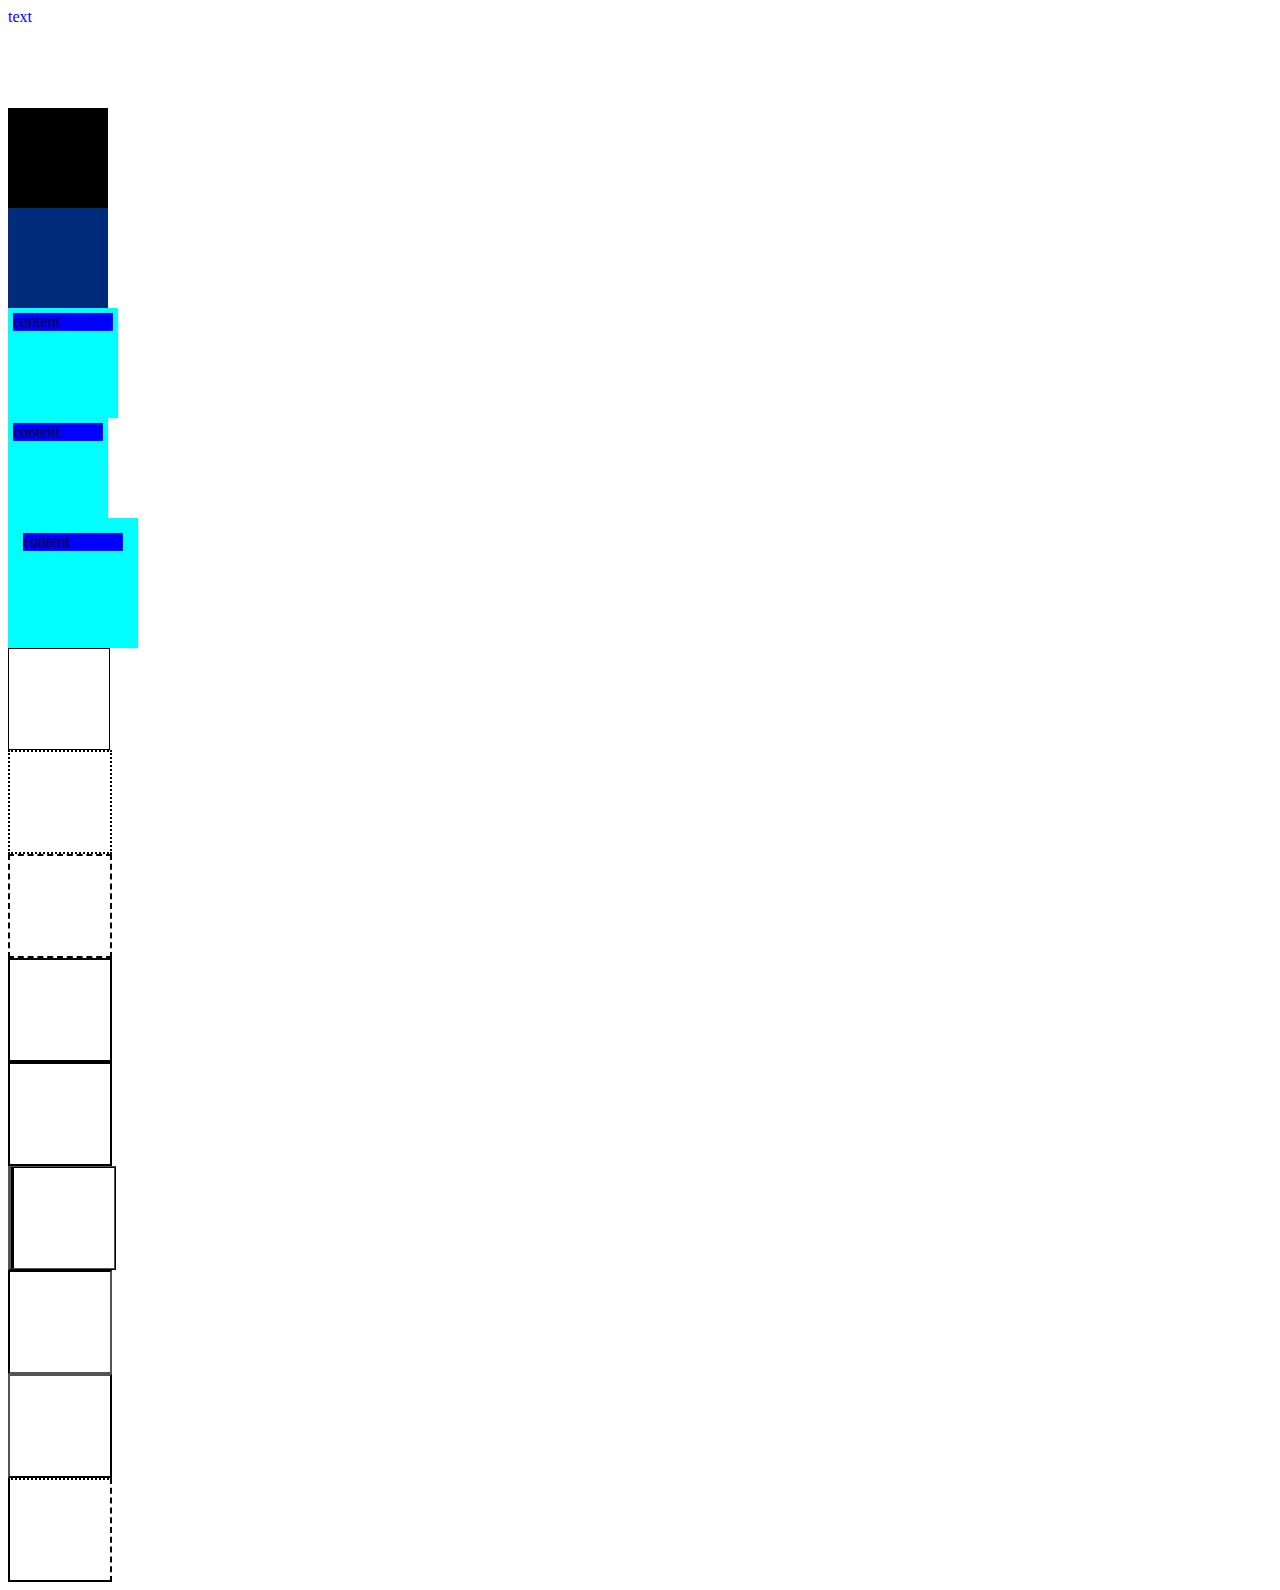
<file: 2-css-basic/index.html>
<!DOCTYPE html>
<html lang="en">
<head>
    <meta charset="UTF-8">
    <meta http-equiv="X-UA-Compatible" content="IE=edge">
    <meta name="viewport" content="width=device-width, initial-scale=1.0">
    <title>Document</title>
    <link rel="stylesheet" href="style.css">
</head>
<body>
    <div class="exercise1">text</div>
    <div class="exercise2"></div>
    <div class="exercise3"></div>
    <div class="boxmodel1"><div class="boxcontent">content</div></div>
    <div class="boxmodel2"><div class="boxcontent">content</div></div>
    <div class="boxmodel3"><div class="boxcontent">content</div></div>
    <div class="border1"></div>
    <div class="border2"></div>
    <div class="border3"></div>
    <div class="border4"></div>
    <div class="border5"></div>
    <div class="border6"></div>
    <div class="border7"></div>
    <div class="border8"></div>
    <div class="border9"></div>
</body>
</html>
</file>
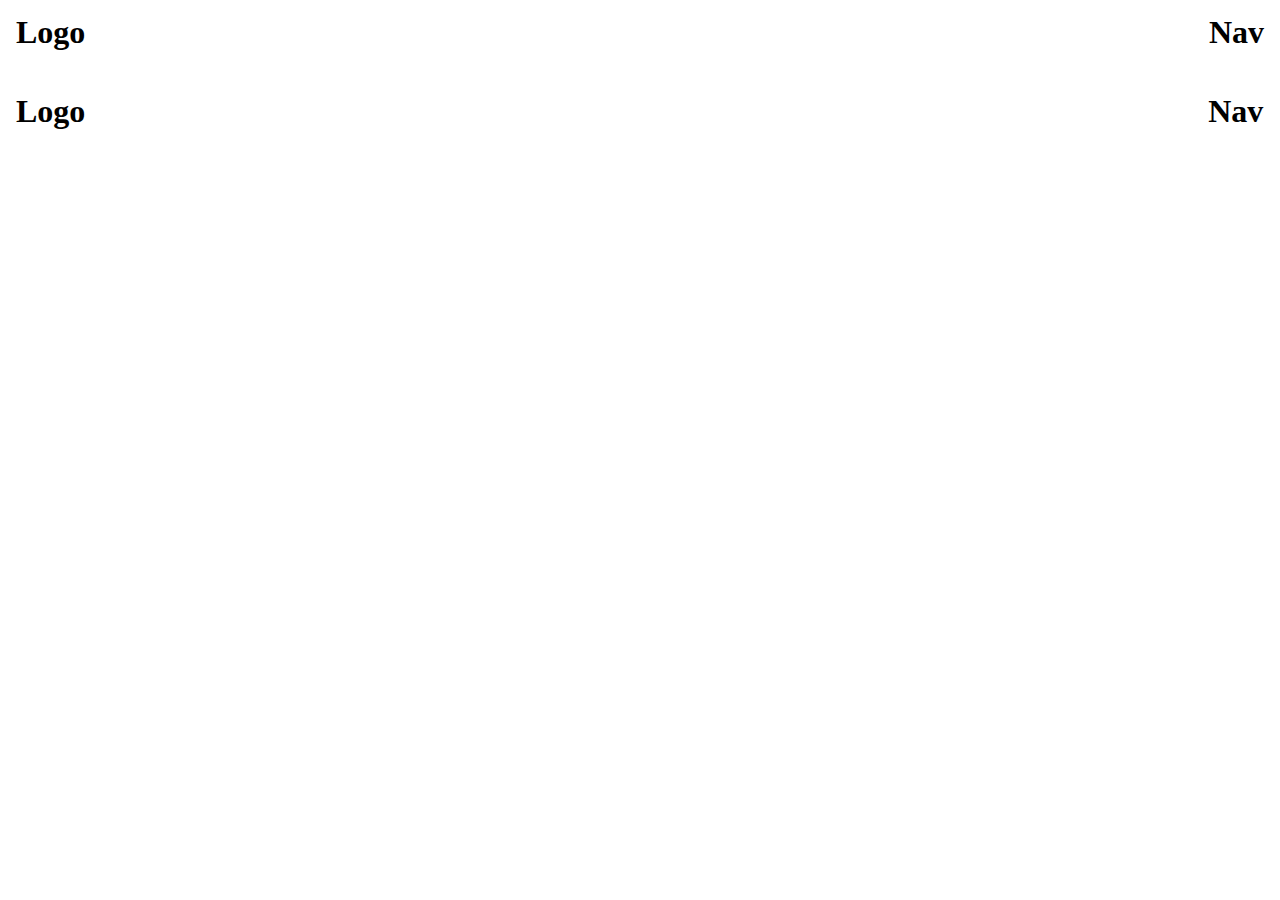
<file: questions/index.html>
<!DOCTYPE html>
<html lang="en">
<head>
    <meta charset="UTF-8">
    <meta http-equiv="X-UA-Compatible" content="IE=edge">
    <meta name="viewport" content="width=device-width, initial-scale=1.0">
    <title>question1</title>
    <link rel="stylesheet" href="style.css">
</head>
<body>
    <div class="header-example1">
        <div class="container">
            <div class="header-example1__logo">
                <h1>Logo</h1>
            </div>
            <div class="header-example1__nav">
                <h1>Nav</h1>
            </div>
        </div>
    </div>
    <div class="header-example2">
        <div class="container">
            <div class="header-example2__logo">
                <h1>Logo</h1>
            </div>
            <div class="header-example2__nav">
                <h1>Nav</h1>
            </div>
        </div>
    </div>
</body>
</html>
</file>
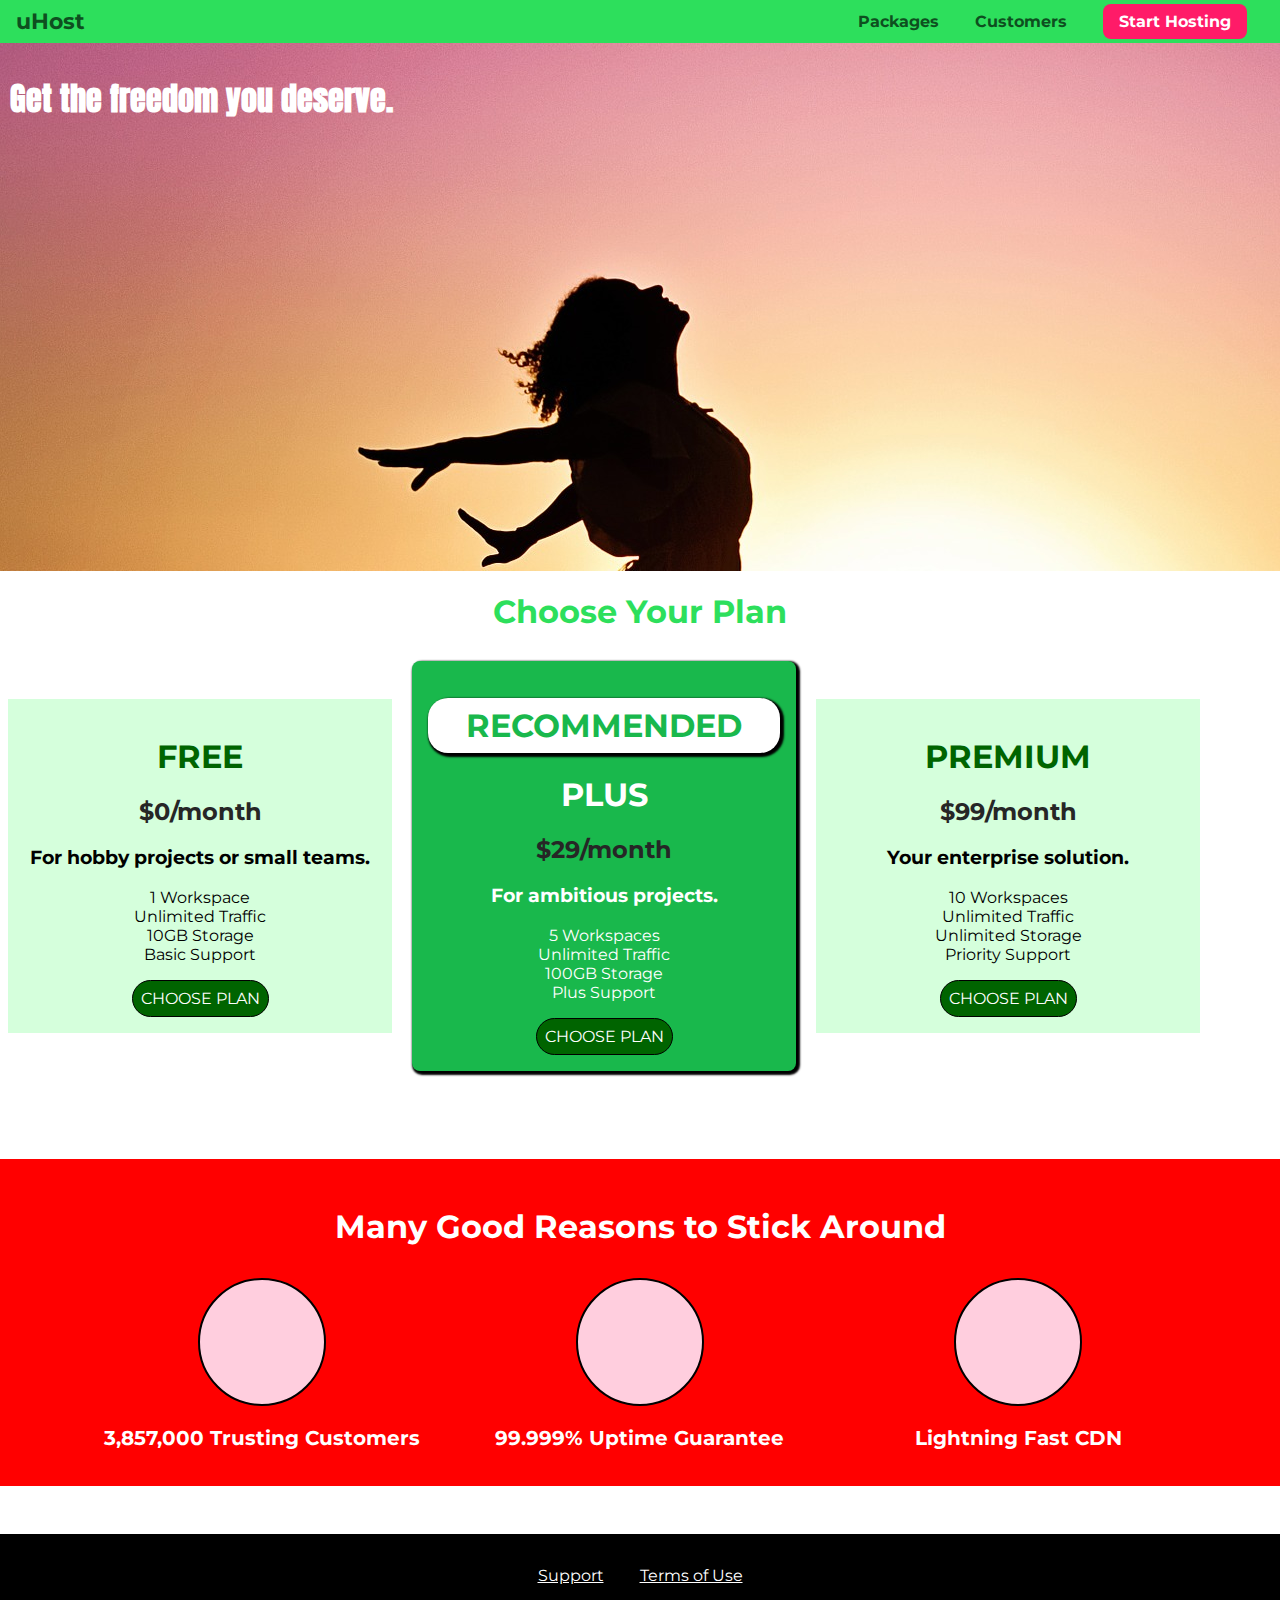
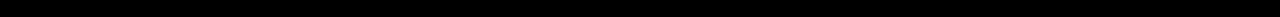
<file: 2-css-basic/css-course/index.html>
<!DOCTYPE html>
<html lang="en">

<head>
    <meta charset="UTF-8">
    <meta http-equiv="X-UA-Compatible" content="ie=edge">
    <title>uHost</title>
    <link rel="shortcut icon" href="favicon.png">
    <link href="https://fonts.googleapis.com/css?family=Anton" rel="stylesheet">
    <link href="https://fonts.googleapis.com/css?family=Montserrat:400,700" rel="stylesheet">
    <link rel="stylesheet" href="shared.css">
    <link rel="stylesheet" href="main.css">
</head>

<body>
    <header class="main-header">
        <div>
            <a href="index.html" class="main-header__brand">
                uHost
            </a>
        </div>
        <nav class="main-nav">
            <ul class="main-nav__items">
                <li class="main-nav__item">
                    <a href="packages/index.html">Packages</a>
                </li>
                <li class="main-nav__item">
                    <a href="customers/index.html">Customers</a>
                </li>
                <li class="main-nav__item main-nav__item--cta">
                    <a href="start-hosting/index.html">Start Hosting</a>
                </li>
            </ul>
        </nav>
    </header>
    <main>
        <section id="product-overview">
            <h1>Get the freedom you deserve.</h1>
        </section>
        <section id="plans">
            <h1 class="section-title">Choose Your Plan</h1>
            <div class="plan__list">
                <article class="plan">
                    <h1 class="plan__title">FREE</h1>
                    <h2 class="plan__price">$0/month</h2>
                    <h3 class="plan__subtitle">For hobby projects or small teams.</h3>
                    <ul class="plan__features">
                        <li>1 Workspace</li>
                        <li>Unlimited Traffic</li>
                        <li>10GB Storage</li>
                        <li>Basic Support</li>
                    </ul>
                    <div>
                        <button class="button">CHOOSE PLAN</button>
                    </div>
                </article>
                <article class="plan plan--highlighted">
                    <h1 class="plan__subtitle">RECOMMENDED</h1>
                    <h1 class="plan__title">PLUS</h1>
                    <h2 class="plan__price">$29/month</h2>
                    <h3>For ambitious projects.</h3>
                    <ul class="plan__features">
                        <li class="plan__feature">5 Workspaces</li>
                        <li class="plan__feature">Unlimited Traffic</li>
                        <li class="plan__feature">100GB Storage</li>
                        <li class="plan__feature">Plus Support</li>
                    </ul>
                    <div>
                        <button class="button">CHOOSE PLAN</button>
                    </div>
                </article>
                <article class="plan">
                    <h1 class="plan__title">PREMIUM</h1>
                    <h2 class="plan__price">$99/month</h2>
                    <h3 class="plan__subtitle">Your enterprise solution.</h3>
                    <ul class="plan__features">
                        <li class="plan__feature">10 Workspaces</li>
                        <li class="plan__feature">Unlimited Traffic</li>
                        <li class="plan__feature">Unlimited Storage</li>
                        <li class="plan__feature">Priority Support</li>
                    </ul>
                    <div>
                        <button class="button">CHOOSE PLAN</button>
                    </div>
                </article>
            </div>
        </section>
        <section id="key-features">
            <ul class="key-feature__list">
                <h1 class="section-title">Many Good Reasons to Stick Around</h1>
                <li class="key-feature">
                    <div class="key-feature__image">

                    </div>
                    <p class="key-feature__description">3,857,000 Trusting Customers</p>
                </li>
                <li class="key-feature">
                    <div class="key-feature__image">

                    </div>
                    <p class="key-feature__description">99.999% Uptime Guarantee</p>
                </li>
                <li class="key-feature">
                    <div class="key-feature__image">

                    </div>
                    <p class="key-feature__description">Lightning Fast CDN</p>
                </li>
            </ul>
        </section>
    </main>
    <footer class="main-footer">
        <nav>
            <ul class="main-footer__links">
                <li class="main-footer__link">
                    <a href="#">Support</a>
                </li>
                <li class="main-footer__link">
                    <a href="#">Terms of Use</a>
                </li>
            </ul>
        </nav>
    </footer>
</body>

</html>
</file>
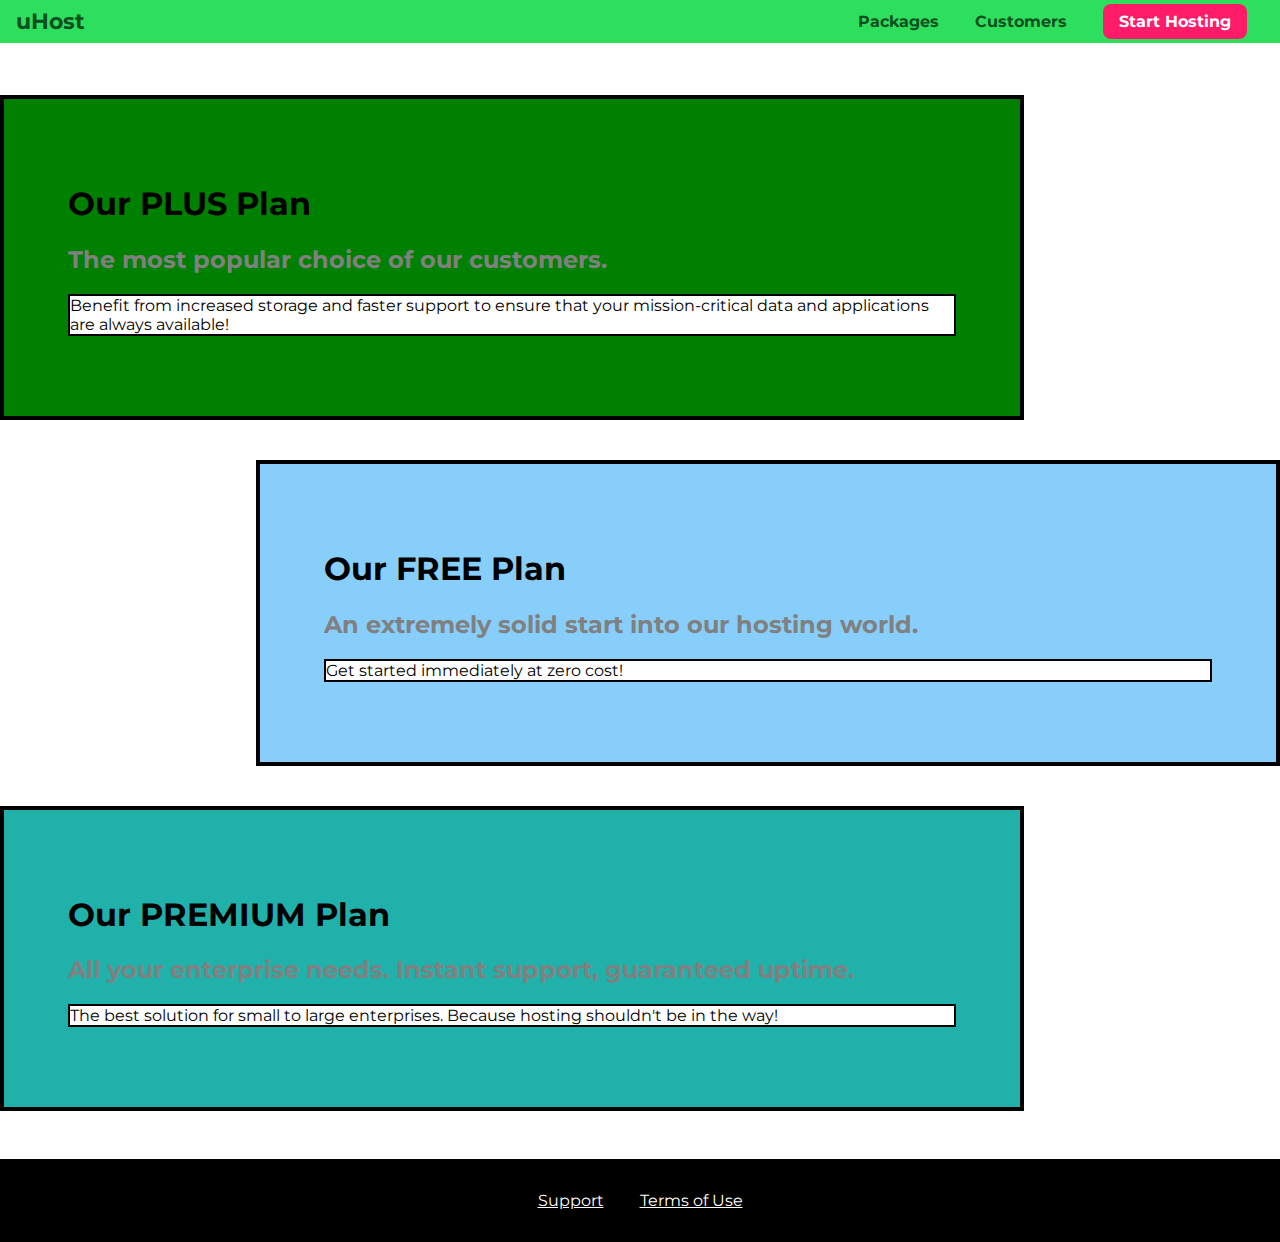
<file: 2-css-basic/css-course/packages/index.html>
<!DOCTYPE html>
<html lang="en">

<head>
    <meta charset="UTF-8">
    <meta http-equiv="X-UA-Compatible" content="ie=edge">
    <title>uHost</title>
    <link rel="shortcut icon" href="favicon.png">
    <link href="https://fonts.googleapis.com/css?family=Montserrat:400,700" rel="stylesheet">
    <link rel="stylesheet" href="../shared.css">
    <link rel="stylesheet" href="packages.css">
</head>

<body>
    <header class="main-header">
        <div>
            <a href="../index.html" class="main-header__brand">
                uHost
            </a>
        </div>
        <nav class="main-nav">
            <ul class="main-nav__items">
                <li class="main-nav__item">
                    <a href="index.html">Packages</a>
                </li>
                <li class="main-nav__item">
                    <a href="customers/index.html">Customers</a>
                </li>
                <li class="main-nav__item main-nav__item--cta">
                    <a href="start-hosting/index.html">Start Hosting</a>
                </li>
            </ul>
        </nav>
    </header>
    <main>
        <section class="package" id="plus">
            <a href="#">
                <h1 class="package__title">Our PLUS Plan</h1>
                <h2 class="package__subtitle">The most popular choice of our customers.</h2>
                <p class="package__description">Benefit from increased storage and faster support to ensure that your mission-critical data and applications
                    are always available!</p>
            </a>
        </section>
        <section class="package" id="free">
            <a href="#">
                <h1 class="package__title">Our FREE Plan</h1>
                <h2 class="package__subtitle">An extremely solid start into our hosting world.</h2>
                <p class="package__description">Get started immediately at zero cost!</p>
            </a>
        </section>
        <div class="clearfix"></div>
        <section class="package" id="premium">
            <a href="#">
                <h1 class="package__title">Our PREMIUM Plan</h1>
                <h2 class="package__subtitle">All your enterprise needs. Instant support, guaranteed uptime. </h2>
                <p class="package__description">The best solution for small to large enterprises. Because hosting shouldn't be in the way!</p>
            </a>
        </section>
    </main>
    <footer class="main-footer">
        <nav>
            <ul class="main-footer__links">
                <li class="main-footer__link">
                    <a href="#">Support</a>
                </li>
                <li class="main-footer__link">
                    <a href="#">Terms of Use</a>
                </li>
            </ul>
        </nav>
    </footer>
</body>

</html>
</file>
<file: 2-css-basic/style.css>
*{ /* * - global selector*/
    
}

.exercise1{
    width: 100px;
    height: 100px;
    color: blue;
}

.exercise2{
    width: 100px;
    height: 100px;
    background-color: black;
}

.exercise3{
    width: 100px;
    height: 100px;
    background-color: rgb(0, 43, 122);;
}

.boxmodel1{
    width: 100px;
    height: 100px;
    background-color: aqua;
    padding: 5px;
}

.boxcontent{
    display: block;
    background-color: blue;
}

.boxmodel2{
    box-sizing: border-box;
    width: 100px;
    height: 100px;
    background-color: aqua;
    padding: 5px;
}

.boxmodel3{
    box-sizing: content-box;
    width: 100px;
    height: 100px;
    background-color: aqua;
    padding: 15px;
}

.border1{
    width: 100px;
    height: 100px;
    border: 1px solid black;
}
.border2{
    width: 100px;
    height: 100px;
    border: 2px dotted black;
}
.border3{
    width: 100px;
    height: 100px;
    border: 2px dashed black;
}
.border4{
    width: 100px;
    height: 100px;
    border: 2px double black;
}
.border5{
    width: 100px;
    height: 100px;
    border: 2px double black;
}
.border6{
    width: 100px;
    height: 100px;
    border: 2px ridge black;
    border-left-width: 6px; 
}
.border7{
    width: 100px;
    height: 100px;
    border: 2px inset black;
}
.border8{
    width: 100px;
    height: 100px;
    border: 2px outset black;
}
.border9{
    width: 100px;
    height: 100px;
    border: 2px black;
    border-style: dotted dashed solid double;
}
</file>
<file: questions/style.css>
*{
    box-sizing: border-box;
}
body{
    margin: 0;
}
.header-example1{
    width: 100%;
    height: 64px;
    display: flex;
    flex-direction: column;
    justify-content: center;
    padding: 8px 16px;
}
.container{
    height: inherit;
    width: 100%;
    margin: 0 auto;
}
.header-example1 .container{
    display: flex;
    flex-direction: row;
    justify-content: space-between;
}
.header-example1__logo{
    display: flex;
    flex-direction: column;
    justify-content: center;
}
.header-example1__nav{
    display: flex;
    flex-direction: column;
    justify-content: center;
}




.header-example2 {
    width: 100%;
    padding: 8px 16px;
}

.header-example2 div {
    display: inline-block;
    vertical-align: middle;
}

.header-example2__nav {
    display: inline-block;
    text-align: right;
    width: calc(100% - 74px);
    vertical-align: middle;
}
.header-example2 .container{
    width: 100%;
}
</file>
<file: 2-css-basic/css-course/shared.css>
* {
    box-sizing: border-box;
}

body {
    font-family: 'Montserrat', sans-serif;
    margin: 0;
}







.main-header {
    width: 100%;
    background: #2ddf5c;
    padding: 8px 16px;
}

.main-header > div {
    display: inline-block;
    vertical-align: middle;
}

.main-header__brand {
    color: #0e4f1f;
    text-decoration: none;
    font-weight: bold;
    font-size: 22px;
}

.main-nav {
    display: inline-block;
    text-align: right;
    width: calc(100% - 74px);
    vertical-align: middle;
}

.main-nav__items {
    margin: 0;
    padding: 0;
    list-style: none;
}

.main-nav__item {
    display: inline-block;
    margin: 0 16px;
}

.main-nav__item a {
    text-decoration: none;
    color: #0e4f1f;
    font-weight: bold;
    padding: 3px 0;
}

.main-nav__item a:hover,
.main-nav__item a:active {
    color: white;
    border-bottom: 5px solid white;
}

.main-nav__item--cta a {
    color: white;
    background: #ff1b68;
    padding: 8px 16px;
    border-radius: 8px;
}

.main-nav__item--cta a:hover,
.main-nav__item--cta a:active {
    color: #ff1b68;
    background: white;
    border: none;
}



.main-footer{
    background: black;
    padding: 32px;
    margin-top: 48px;
}


.main-footer__links{
    list-style: none;
    padding: 0;
    margin: 0;
    text-align: center;
}

.main-footer__link{
    display: inline-block;
    margin: 0 16px;
}

.main-footer__link a{
    color: white;
}

.main-footer__link a:hover,
.main-footer__link a:active{
    color: #ccc;
}
</file>
<file: 2-css-basic/css-course/main.css>
#product-overview {
    background: url("freedom.jpg");
    width: 100%;
    height: 528px;
    padding: 10px;   
}

.section-title {
    color: #2ddf5c;
    text-align: center;
}

#product-overview h1 {
    color: white;
    font-family: 'Anton', sans-serif;
}


.plan{
    background: #d5ffdc;
    text-align: center;
    padding: 16px;
    margin: 8px;
    display: inline-block;
    width: 30%;
    vertical-align: middle;
}

.plan--highlighted{
    background: #19b84c;
    color: white;
    box-shadow: 2px 2px 2px 2px black;
    border-radius: 8px;
}

.button{
    background: darkgreen;
    color: white;
    font: inherit;
    border: 1px solid black;
    padding: 8px;
    border-radius: 20px;
    cursor: pointer;
}

.button:hover{
    background: white;
    color: black;
}


.plan--highlighted .plan__subtitle{
    background: white;
    color: #19b84c;
    padding: 8px;
    box-shadow: 2px 2px 2px 2px black;
    border-radius: 20px;
}

.plan__features{
    list-style: none;
    padding: 0;
}

.plan__title{
    color: darkgreen;
}

.plan__price{
    color: rgb(38, 38, 38);
}

.plan--highlighted .plan__title{
    color: white;
}

/* h1 {
    font-family: sans-serif;
} */




#key-features{
    background: red;
    margin-top: 80px;
    padding: 16px;
}

#key-features .section-title{
    color: white;
    margin: 32px;
    
}

.key-feature__list{
    list-style: none;
    margin: 0;
    padding: 0;
    text-align: center;
}

.key-feature{
    display: inline-block;
    width: 30%;
    vertical-align: top;
}

.key-feature__description{
    text-align: center;
    font-weight: bold;
    color: white;
    font-size: 20px;
}

.key-feature__image{
    width: 128px;
    height: 128px;
    margin: 0 auto;
    background: #ffcede;
    border: 2px solid black;
    border-radius: 50%;
}
</file>
<file: 2-css-basic/css-course/packages/packages.css>
main{
    padding-top: 32px;
}


.package{
    background: lightgreen;
    padding: 32px;
    width: 80%;
    margin: 20px 0px;
    border: 4px solid black;
}

.plan__title{
    color: black;

    
}
.package a{
    text-decoration: none;
    color: inherit;
    display: block;
    cursor: pointer;
    padding: 32px;
}

.package__subtitle{
    color: grey;
}

.package__description{
    border: 2px solid black;
    background: white;
}

#plus{
    background: green;
}

#free{
    background: lightskyblue;
    float: right;
}

#premium{
    background: lightseagreen;
}

.package:hover,
.package:active{
    border: 4px solid aqua;
}


.clearfix{
    clear: both;
}
</file>
